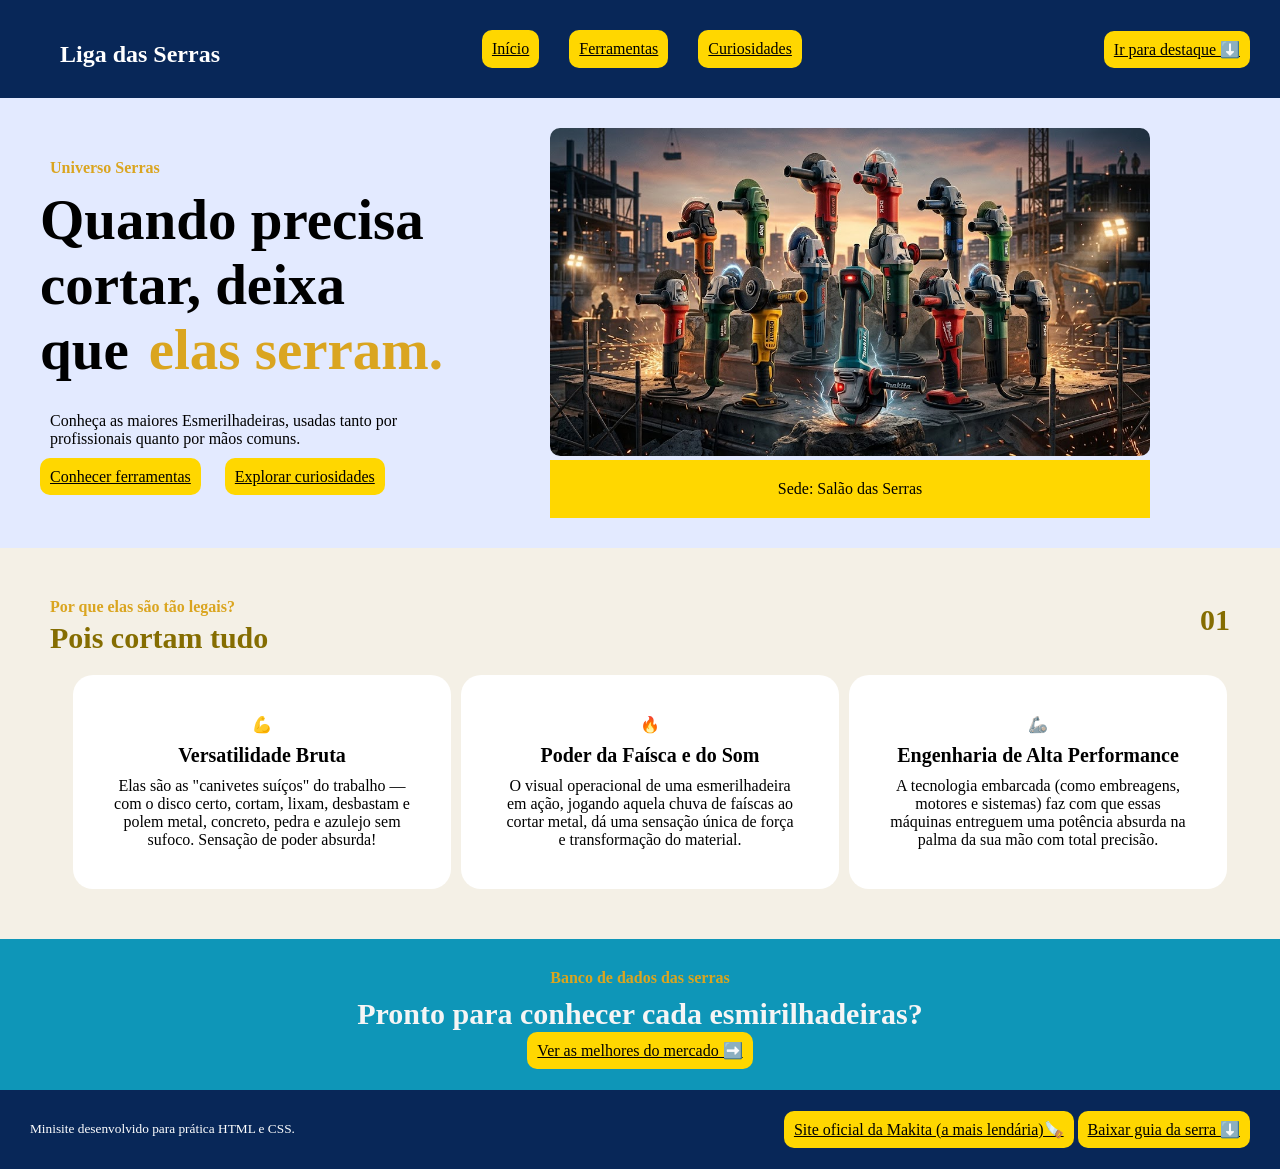
<file: index.html>
<!DOCTYPE html>
<html lang="pt-BR">
    <head>
        <meta charset="UTF-8">
        <link rel="stylesheet" href="css/style.css">
        <title>Esmerilhadeiras</title>
    </head>
    <body>
        <header>
            <section id="logo">
                <h1>Liga das Serras</h1>
            </section>
            <section id="menu">
                <a href="index.html">Início</a>
                <a href="pages/ferramentas.html">Ferramentas </a>
                <a href="pages/curiosidades.html">Curiosidades </a>
            </section>
            <section id="opcaodireita">
                <a href="../pages/ferramentas.html">Ir para destaque ⬇️</a>
            </section>
        </header>
        <main>

            <section id="introducao">
                <section id="introducao-texto">
                    <article>
                        <span>Universo Serras</span>
                        <h2>Quando precisa cortar, deixa que<span>elas serram.</span></h2>
                        <p>Conheça as maiores Esmerilhadeiras, usadas tanto por profissionais quanto por mãos comuns.</p>
                    </article>
                    <article id="links">
                        <a href="pages/ferramentas.html">Conhecer ferramentas</a>
                        <a href="pages/curiosidades.html">Explorar curiosidades</a>
                    </article>
                </section>
                <article id="imagem">
                    <img id="equipe" src="assets/img/equipe.png" alt="Várias Esmerilhadeiras em destaque">
                    <p>Sede: Salão das Serras</p>
                </article>
            </section>

            <section id="titulocards">
                <article>
                    <span>Por que elas são tão legais?</span>
                    <h3>Pois cortam tudo</h3>
                </article>
                <article id="numero">
                    <h3>01</h3>
                </article>
            </section>

            <section id="cards">
                <article class="card">
                    <p>💪</p>
                    <h4>Versatilidade Bruta</h4>
                    <p>Elas são as "canivetes suíços" do trabalho — com o disco certo, cortam,
                    lixam, desbastam e polem metal, concreto, pedra e azulejo sem sufoco.
                    Sensação de poder absurda!</p>
                </article>
                <article class="card">
                    <p>🔥</p>
                    <h4>Poder da Faísca e do Som</h4>
                    <p>O visual operacional de uma esmerilhadeira em ação, jogando aquela chuva de faíscas
                    ao cortar metal, dá uma sensação única de força e transformação do material.</p>
                </article>
                <article class="card">
                    <p>🦾</p>
                    <h4>Engenharia de Alta Performance</h4>
                    <p>A tecnologia embarcada (como embreagens, motores e sistemas)
                    faz com que essas máquinas entreguem uma potência absurda na palma da sua mão com total precisão.</p>
                </article>
            </section>

            <section id="avance">
                <span>Banco de dados das serras</span>
                <h5>Pronto para conhecer cada esmirilhadeiras?</h5>
                <a href="pages/ferramentas.html">Ver as melhores do mercado ➡️</a>
            </section>
        </main>
        <footer>
            <section id="rodape">
                <article id="marca">
                    <small>Minisite desenvolvido para prática HTML e CSS.</small>
                </article>
                <article id="menuinferiior">
                    <a href="https://www.makita.com.br/">Site oficial da Makita (a mais lendária)🪚</a>
                    <a href="../assets/files/guia.txt" download>Baixar guia da serra ⬇️</a>
                </article>
            </section>
        </footer>
    </body>
</html>
</file>
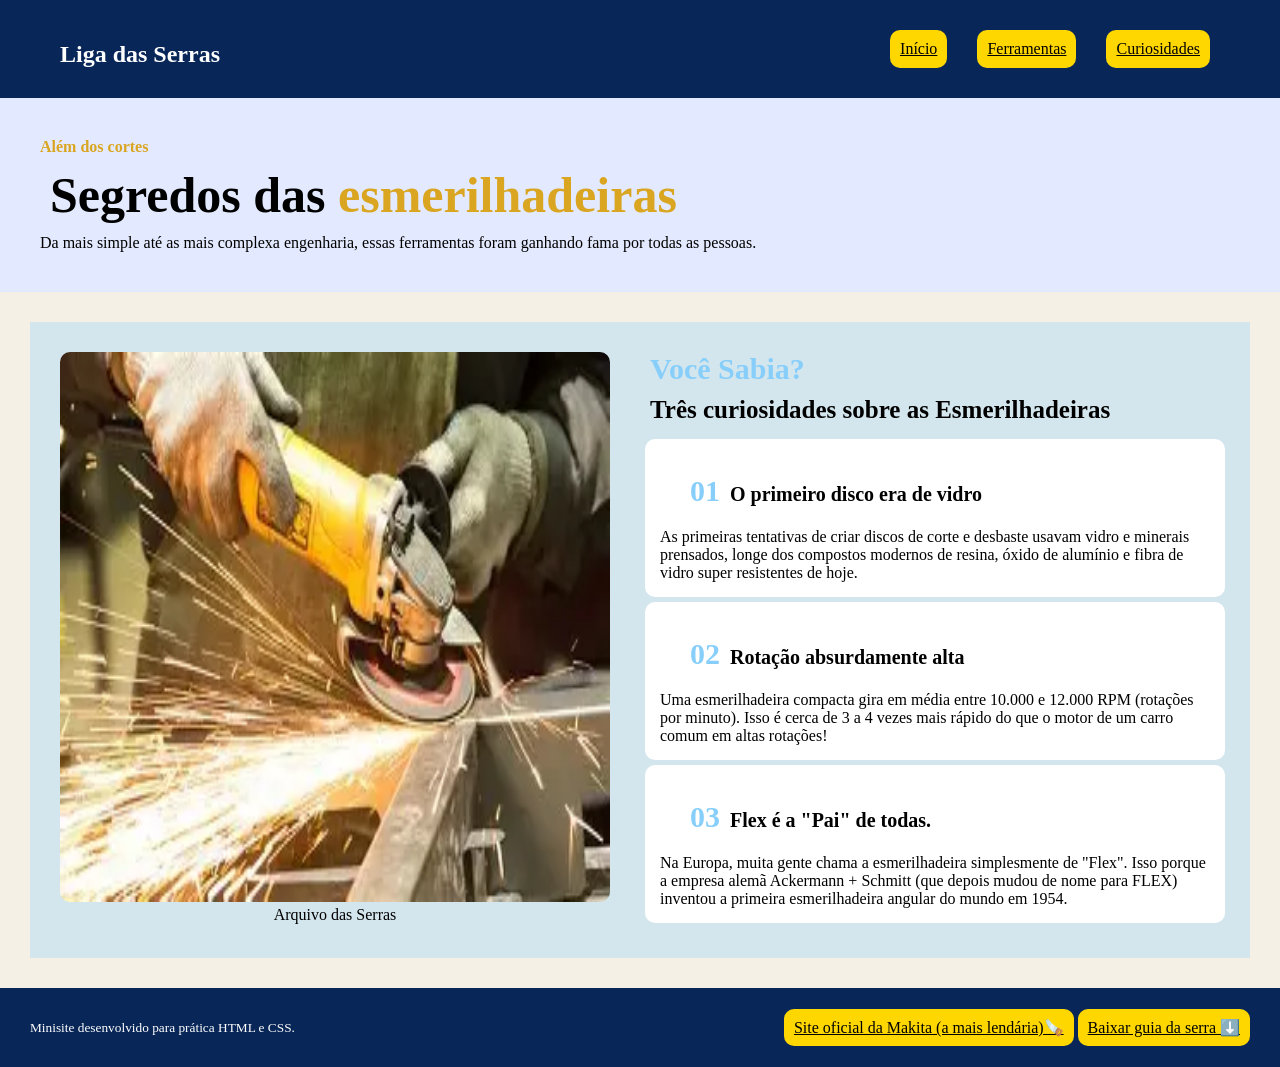
<file: pages/curiosidades.html>
<!DOCTYPE html>
<html lang="pt-BR">
    <head>
        <meta charset="UTF-8"/>
        <title>Esmerilhadeiras</title>
        <link rel="stylesheet" href="../css/curiosidades.css"/>
    </head>
    <body>
        <header>
            <section id="logo">
                <h1>Liga das Serras</h1>
            </section>
            <section id="menu">
                <a href="../index.html">Início</a>
                <a href="../pages/ferramentas.html">Ferramentas</a>
                <a href="../pages/curiosidades.html">Curiosidades</a>
            </section>
        </header>
        <main>
            <section id="introducao">
                <article>
                    <span>Além dos cortes</span>
                    <h2>Segredos das <span>esmerilhadeiras</span></h2>
                    <p>Da mais simple até as mais complexa engenharia, essas ferramentas foram ganhando fama por todas as pessoas.</p>
                </article>
            </section>

            <section id="curiosidades">
                    <section id="cards">
                            <article id="cardprincipal">
                                    <img src="../assets/img/curisosidade.png" alt="Esmerilhiadeira serrando ferro">
                                    <p>Arquivo das Serras</p>
                            </article>
                            <section id="texto">
                                <span>Você Sabia?</span>
                                <h3>Três curiosidades sobre as Esmerilhadeiras</h3>
                                <article class="cardsecundario">
                                    <h4><span>01</span>O primeiro disco era de vidro</h4>
                                    <p>As primeiras tentativas de criar discos de corte e desbaste usavam vidro e
                                    minerais prensados, longe dos compostos modernos de resina, óxido de alumínio e fibra de
                                    vidro super resistentes de hoje.</p>
                                </article>
                                <article class="cardsecundario">
                                    <h4><span>02</span>Rotação absurdamente alta </h4>
                                    <p>Uma esmerilhadeira compacta gira em média entre 10.000 e 12.000 RPM (rotações por minuto).
                                    Isso é cerca de 3 a 4 vezes mais rápido do que o motor de um carro comum em altas rotações!</p>
                                </article>
                                <article class="cardsecundario">
                                    <h4><span>03</span>Flex é a "Pai" de todas.</h4>
                                    <p>Na Europa, muita gente chama a esmerilhadeira simplesmente de "Flex". Isso
                                    porque a empresa alemã Ackermann + Schmitt (que depois mudou de nome para FLEX) inventou a primeira
                                    esmerilhadeira angular do mundo em 1954.</p>
                                </article>
                            </section>
                    </section>
            </section>
        </main>
        <footer>
            <section id="rodape">
                <article id="marca">
                    <small>Minisite desenvolvido para prática HTML e CSS.</small>
                </article>
                <article id="menuinferiior">
                    <a href="https://www.makita.com.br/">Site oficial da Makita (a mais lendária)🪚</a>
                    <a href="../assets/files/guia.txt" download>Baixar guia da serra ⬇️</a>
                </article>
            </section>
        </footer>
    </body>
</html>
</file>
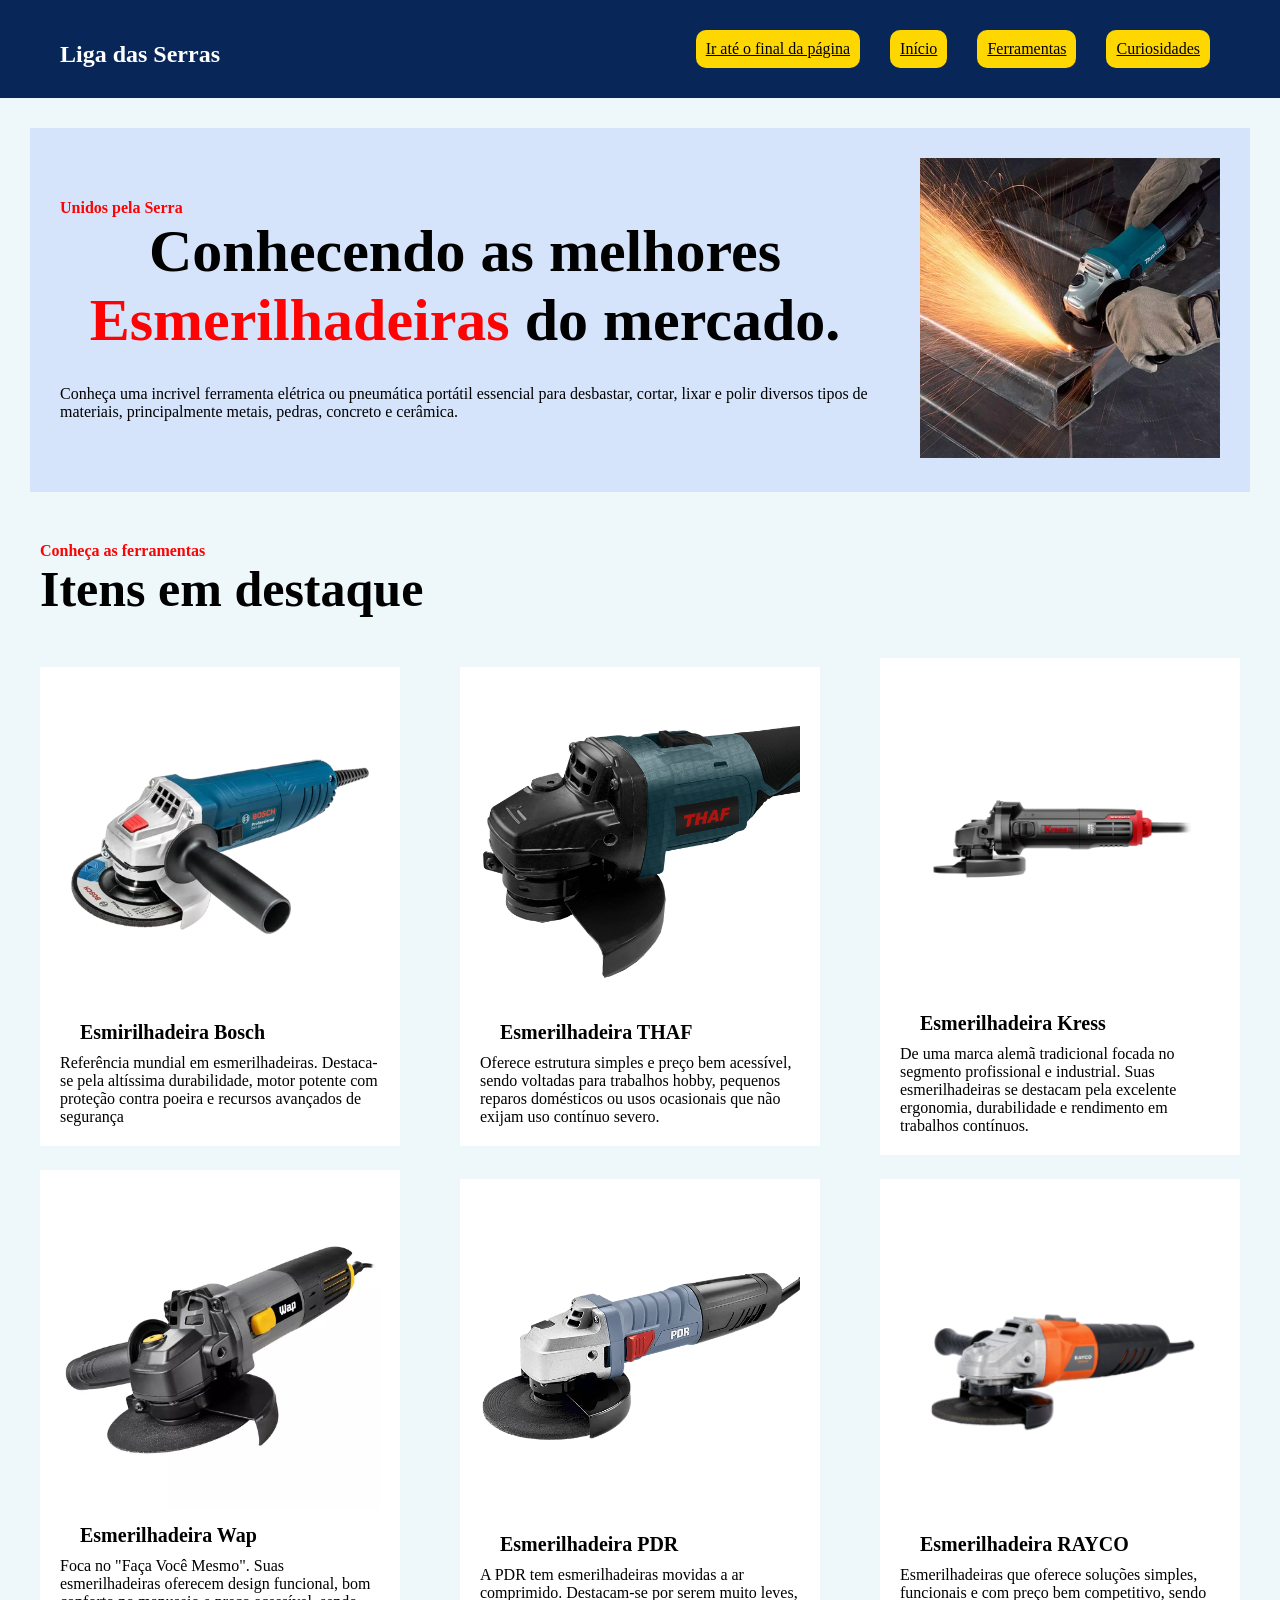
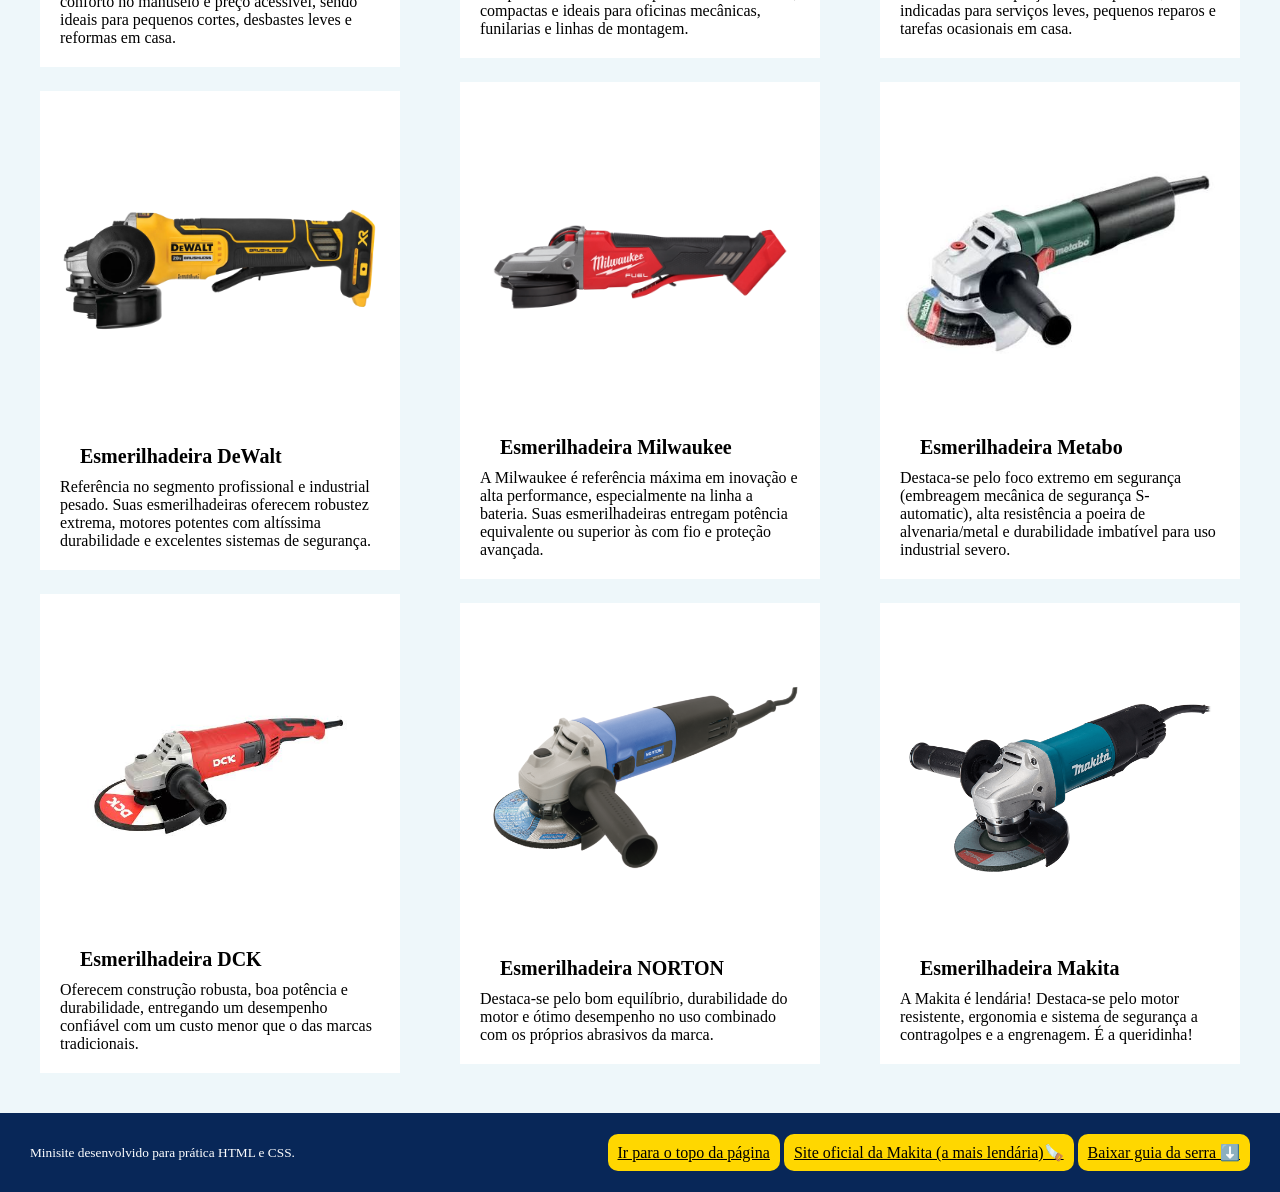
<file: pages/ferramentas.html>
<!DOCTYPE html>
<html lang="pt-BR">
    <head>
        <meta charset="UTF-8">
        <link rel="stylesheet" href="../css/ferramentas.css">
        <title>Esmerilhadeiras</title>
    </head>
    <body>
        <header id="header">
          <section id="logo">
            <h1>Liga das Serras</h1>
          </section>
          <section id="menu">
            <a href="#footer">Ir até o final da página</a>
            <a href="../index.html">Início </a>
            <a href="../pages/ferramentas.html">Ferramentas </a>
            <a href="../pages/curiosidades.html">Curiosidades </a>
        </header>
        <main>
               <section id="introducao">
               <article>
                     <p><span>Unidos pela Serra</span></p>
                     <h2>Conhecendo as melhores <span>Esmerilhadeiras</span> do mercado.</h2>
                     <p>Conheça uma incrivel ferramenta elétrica ou pneumática portátil essencial para desbastar, cortar,
                     lixar e polir diversos tipos de materiais, principalmente metais, pedras, concreto e cerâmica.</p>
               </article>

               <article>
                     <img id="serra" src="../assets/img/serra.png" alt="Imagem de uma esmirilhadeira.">
               </article>

               </section>

               <section id = "titulocards">
                     <p><span>Conheça as ferramentas</span></p>
                     <h3>Itens em destaque</h3>
               </section>

               <section id="cards">

               <article class="card">
                     <img src="../assets/img/bosch.png" alt="Imagem de uma esmirilhadeira">
                     <h4>Esmirilhadeira Bosch</h4>
                     <p>Referência mundial em esmerilhadeiras. Destaca-se pela altíssima durabilidade, motor potente com
                     proteção contra poeira e recursos avançados de segurança</p>
               </article>
               <article class="card">
                     <img src="../assets/img/THAF.png" alt="Imagem de uma esmirilhadeira">
                     <h4>Esmerilhadeira THAF</h4>
                     <p>Oferece estrutura simples e preço bem acessível, sendo voltadas para trabalhos hobby, pequenos
                     reparos domésticos ou usos ocasionais que não exijam uso contínuo severo.</p>
               </article>
               <article class="card">
                     <img src="../assets/img/Kress.png" alt="Imagem de uma esmirilhadeira">
                     <h4>Esmerilhadeira Kress</h4>
                     <p>De uma marca alemã tradicional focada no segmento profissional e industrial. Suas esmerilhadeiras se
                     destacam pela excelente ergonomia, durabilidade e rendimento em trabalhos contínuos.</p>
               </article>
               <article class="card">
                     <img src="../assets/img/Wap.png" alt="Imagem de uma esmirilhadeira">
                     <h4>Esmerilhadeira Wap</h4>
                     <p>Foca no "Faça Você Mesmo". Suas esmerilhadeiras oferecem design funcional, bom conforto no manuseio e
                     preço acessível, sendo ideais para pequenos cortes, desbastes leves e reformas em casa.</p>
               </article>
               <article class="card">
                     <img src="../assets/img/PDR.png" alt="Imagem de uma esmirilhadeira">
                     <h4>Esmerilhadeira PDR</h4>
                     <p>  A PDR tem esmerilhadeiras movidas a ar comprimido. Destacam-se por serem muito leves,
                     compactas e ideais para oficinas mecânicas, funilarias e linhas de montagem.</p>
               </article>
               <article class="card">
                     <img src="../assets/img/RAYCO.png" alt="Imagem de uma esmirilhadeira">
                     <h4>Esmerilhadeira RAYCO</h4>
                     <p>Esmerilhadeiras que oferece soluções simples, funcionais e com preço bem competitivo, sendo
                     indicadas para serviços leves, pequenos reparos e tarefas ocasionais em casa.</p>
               </article>
               <article class="card">
                     <img src="../assets/img/DeWalt.png" alt="Imagem de uma esmirilhadeira">
                     <h4>Esmerilhadeira DeWalt</h4>
                     <p>Referência no segmento profissional e industrial pesado. Suas esmerilhadeiras oferecem robustez
                     extrema, motores potentes com altíssima durabilidade e excelentes sistemas de segurança.</p>
               </article>
               <article class="card">
                     <img src="../assets/img/Milwaukee.png" alt="Imagem de uma esmirilhadeira">
                     <h4>Esmerilhadeira Milwaukee</h4>
                     <p>A Milwaukee é referência máxima em inovação e alta performance, especialmente na linha a bateria.
                     Suas esmerilhadeiras entregam potência equivalente ou superior às com fio e proteção avançada.</p>
               </article>
               <article class="card">
                     <img src="../assets/img/Metabo.png" alt="Imagem de uma esmirilhadeira">
                     <h4>Esmerilhadeira Metabo</h4>
                     <p>Destaca-se pelo foco extremo em segurança (embreagem mecânica de segurança S-automatic),
                     alta resistência a poeira de alvenaria/metal e durabilidade imbatível para uso industrial severo.</p>
               </article>
               <article class="card">
                     <img src="../assets/img/DCK.png" alt="Imagem de uma esmirilhadeira">
                     <h4>Esmerilhadeira DCK</h4>
                     <p>Oferecem construção robusta, boa potência e durabilidade, entregando um desempenho confiável
                     com um custo menor que o das marcas tradicionais.</p>
               </article>
               <article class="card">
                     <img src="../assets/img/NORTON.png" alt="Imagem de uma esmirilhadeira">
                     <h4>Esmerilhadeira NORTON</h4>
                     <p>Destaca-se pelo bom equilíbrio, durabilidade do motor e ótimo desempenho no uso combinado com os
                     próprios abrasivos da marca.</p>
               </article>
               <article class="card">
                     <img src="../assets/img/Makita.png" alt="Imagem de uma esmirilhadeira">
                     <h4>Esmerilhadeira Makita</h4>
                     <p>A Makita é lendária! Destaca-se pelo motor resistente, ergonomia
                     e sistema de segurança a contragolpes e a engrenagem. É a queridinha!</p>
               </article>
               </section>
        </main>
        <footer id="footer">
            <section id="rodape">
                <article id="marca">
                    <small>Minisite desenvolvido para prática HTML e CSS.</small>
                </article>
                <article id="menuinferiior">
                        <a href="#header">Ir para o topo da página</a>
                    <a href="https://www.makita.com.br/">Site oficial da Makita (a mais lendária)🪚</a>
                    <a href="../assets/files/guia.txt" download>Baixar guia da serra ⬇️</a>
                </article>
            </section>
        </footer>
       </body>
</html>
</file>
<file: css/style.css>
* {
    padding: 0px;
    margin: 0px;
    box-sizing: border-box;
}

header {
     display: flex;
     justify-content: space-between;
     align-items: center;
     background-color: #082758;
     padding: 30px;
}

#logo {
    padding-left: 30px;
    padding-top: 10px;
}

#menu {
    display:flex ;
    padding-right: 40px;
    gap: 30px;
}


h1 {
    color: white;
}

a {
    color: black;
    background-color: gold;
    padding: 10px;
    border-radius: 10px;
}

#introducao {
    display: flex;
    background-color:rgba(98, 135, 255, 0.178);
    justify-content: center;
    align-items: center;
    padding-left: 30px;
    gap: 50px;
}

#introducao   p {
    padding: 20px;
}

#introducao   span {
    padding-left: 20px;
}

#introducao   a {
    padding: 20px;
    margin: 10px;
    padding: 10px;
}

#imagem {
    margin-right: 100px;
    padding: 30px;
}

#imagem p {
    text-align: center;
    background-color: gold;
}

#imagem img {
    width: 600px;
    border-radius: 10px;
    justify-content: center;
}

h2 {
    font-size: 57px;
    padding: 10px;
}

#titulocards {
    background-color: #f4f0e6;
    padding-left: 50px;
    padding-top: 50px;
    display: flex;
    justify-content: space-between;
}

h3 {
    font-size: 30px;
    padding-top: 5px;
    font-weight: bold;
    color: rgb(133, 109, 1);
}

#numero h3 {
    padding-right: 50px;
}

#cards {
    background-color: #f4f0e6;
    padding-left: 20px;
    padding-top: 20px;
    padding-bottom: 50px;
    display: flex;
    gap: 10px;
    justify-content: center;
    align-items: center;
}

#cards  p {
    text-align: center;
    padding: 10px;
}

.card {
    background-color: white;
    padding: 30px;
    width: 30%;
    border-radius: 20px;
}

h4 {
    text-align: center;
    font-size: 20px;
}

#avance {
    background-color: #0e96b8;
    text-align: center;
    padding: 30px;
    color: whitesmoke;
}

h5 {
    font-size: 30px;
    padding: 10px;
}


#rodape {
    background-color: #082758;
    display: flex;
    justify-content: space-between;
    align-items: center;
    padding: 30px;
    gap: 20px;
}

small {
    color: white;
    display: flex;
}

span {
    color: goldenrod;
    font-weight: bold;
}
</file>
<file: css/curiosidades.css>
*{
    padding: 0px;
    margin: 0px;
    box-sizing: border-box;
}

header {
    display: flex;
    justify-content: space-between;
    align-items: center;
    padding: 30px;
    background-color: #082758;
}

#menu {
    gap: 30px;
    display: flex;
    padding-right: 40px ;
}

#logo {
    padding-left: 30px;
    padding-top: 10px;
}


h1 {
    color: white;
}

a {
    color: black;
    background-color: gold;
    border-radius: 10px;
    padding: 10px;
}

#introducao {
    background-color: rgba(98, 135, 255, 0.178);
    padding: 40px;
}

h2 {
    font-size: 50px;
    padding: 10px;
}

#curiosidades{
    align-items: center;
    padding: 30px;
    background-color: #f4f0e6;
}

#cards {
    background-color: rgba(135, 206, 250, 0.301);
    display: flex;
    padding: 30px;
    gap: 30px;
}

#texto span {
    padding: 10px;
    color: lightskyblue;
    font-size: 30px;
}


.cardsecundario {
    background-color: white;
    margin: 5px;
    padding: 15px;
    border-radius: 10px;
    width: 100%;
}

#cardprincipal p {
    text-align: center;
}

#cardprincipal img {
    border-radius: 10px;
    height: 550px;
    width: 550px;
}

h3 {
    font-size: 25px;
    padding: 10px;

}

h4 {
    padding: 20px;
    text-align: left;
    font-size: 20px;
}


#rodape {
    background-color: #082758;
    display: flex;
    justify-content: space-between;
    align-items: center;
    padding: 30px;
    gap: 20px;
}

small {
    color: white;
    display: flex;
}

span {
    color: goldenrod;
    font-weight: bold;
}
</file>
<file: css/ferramentas.css>
*{
    padding: 0px;
    margin: 0px;
    box-sizing: border-box;
}

body {
    background-color: rgba(173, 216, 230, 0.199);
}

span {
    color: rgb(253, 3, 3);
    font-weight: bold;
}

header {
     display: flex;
     justify-content: space-between;
     align-items: center;
     background-color: #082758;
     padding: 30px;
}

#logo {
    padding-left: 30px;
    padding-top: 10px;
}

#menu {
    display:flex ;
    padding-right: 40px;
    gap: 30px;
    justify-content: end;
}


h1 {
 color: white;
}

a {
    color: black;
    background-color: gold;
    padding: 10px;
    border-radius: 10px;
}

h2 {
    text-align: center;
    padding-bottom: 30px;
    font-size: 60px;
}

#introducao {
    background-color: rgba(98, 135, 255, 0.178);
    margin: 30px;
    display: flex;
    justify-content: center;
    align-items: center;
    flex-wrap: nowrap;
    gap: 50px;
    padding: 30px;
}

#serra {
    width: 300px;
    height: 300px
}

#titulocards {
    padding-left: 40px;
    padding-top: 20px;
}

h3 {
    font-size: 50px;
}

#cards {
    display: flex;
    justify-content: space-between;
    gap: 15px;
    align-items: center;
    flex-wrap: wrap;
    padding: 40px;
}

#card p {
    padding: 10px;
    color: rgb(105, 103, 103);
}

h4 {
    padding-left: 10px;
    font-size: 20px;
    font-weight: bold;
    margin: 10px;
}

.card img {
    width: 100%;
    object-fit: cover;
}

.card {
    background-color: white;
    padding: 20px;
    width: 30%;
}

#rodape {
    background-color: #082758;
    display: flex;
    justify-content: space-between;
    align-items: center;
    padding: 30px;
    gap: 20px;
}

small {
    color: white;
    display: flex;
}
</file>
